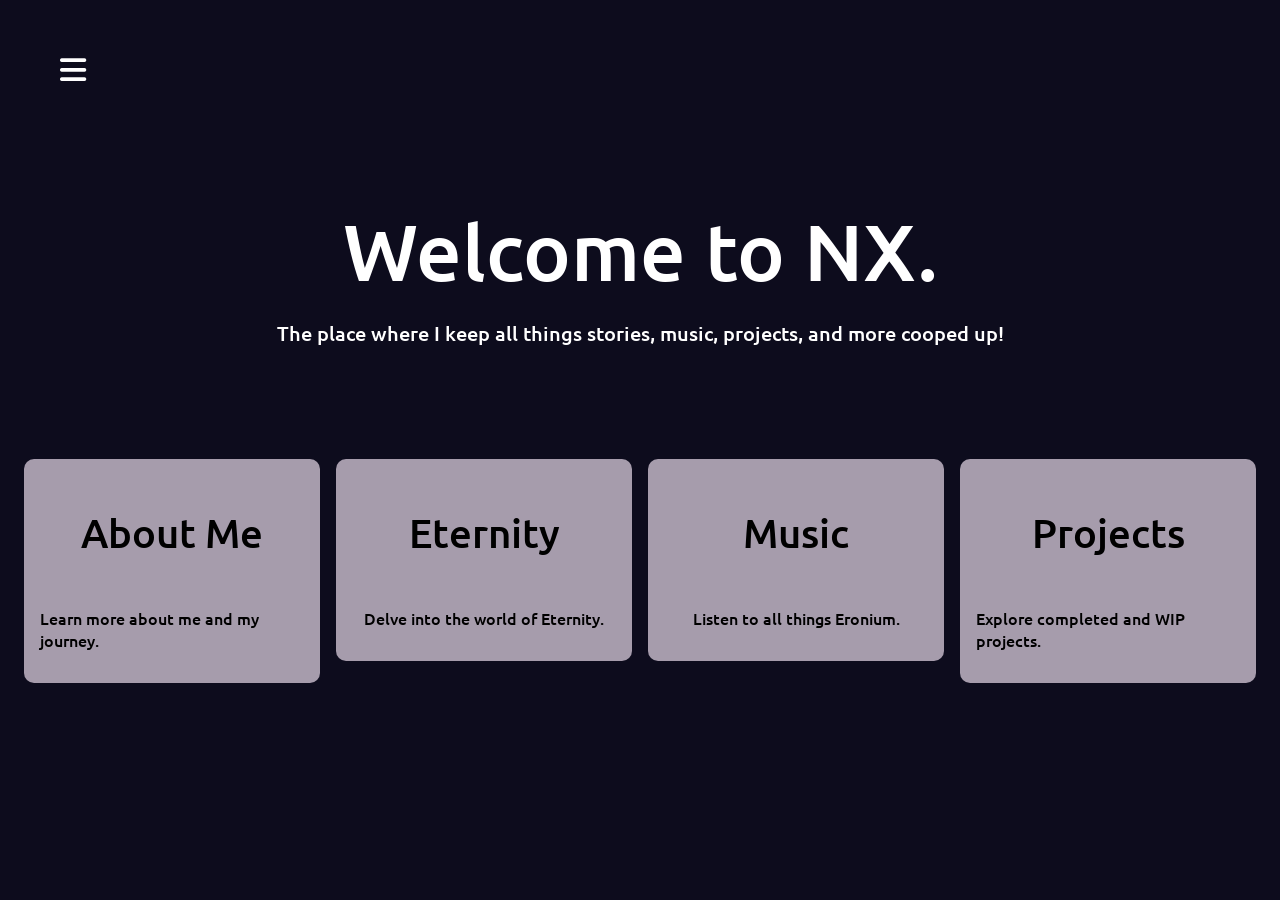
<file: index.html>
<!DOCTYPE html>
<html lang="en">
<head>
    <meta charset="UTF-8">
    <meta name="viewport" content="width=device-width, initial-scale=1.0">
    <link rel="stylesheet" href="index_style.css">
    <title>NX</title>
    <link rel="stylesheet" href="https://cdnjs.cloudflare.com/ajax/libs/font-awesome/6.5.0/css/all.min.css">
    <link rel="apple-touch-icon" sizes="180x180" href="assets/apple-touch-icon.png">
    <link rel="icon" type="image/png" sizes="32x32" href="assets/favicon-32x32.png">
    <link rel="icon" type="image/png" sizes="16x16" href="assets/favicon-16x16.png">
    <link rel="manifest" href="assets/site.webmanifest">
</head>
<body>
    <button class="menu-button" id="menuButton" aria-label="menu" aria-expanded="false"> <i class="fas fa-bars" aria-hidden="true"></i> </button>
        <nav id="menu" class="hidden menu">
            <div class="nav-links">
                <a href="index.html">Home</a>
                <a href="pages/about.html">About Me</a>
                <a href="pages/eternity.html">Eternity</a>
                <a href="pages/music.html">Music</a>
                <a href="pages/cs_projects.html">Projects</a>
            </div>
            <div class="nav-socials">
                <a href="https://www.instagram.com/ero.nium/" target="_blank" rel="noopener noreferrer" aria-label="instagram"><i class = "fab fa-instagram" aria-hidden="true"></i></a>
                <a href="https://github.com/Eronium0" target="_blank" rel="noopener noreferrer" aria-label="github"><i class = "fab fa-github" aria-hidden="true"></i></a>
                <a href="https://open.spotify.com/artist/5apVfVgsmf4TuO3htzg63E?si=SBFJqs63T7mDn9Ksaw8Bpw" target="_blank" rel="noopener noreferrer" aria-label="spotify"><i class = "fab fa-spotify" aria-hidden="true"></i></a>
            </div>
        </nav>
    <main class="main">    
    <h1>Welcome to NX.</h1>
    <p>The place where I keep all things stories, music, projects, and more cooped up!</p>
    </main>
    <div class="grid">        
        <a href="pages/about.html">
            <div class="grid-item">
                <h2>About Me</h2>
                <p>Learn more about me and my journey.</p>
            </div>
        </a>    
        <a href="pages/eternity.html">
            <div class="grid-item">
                <h2>Eternity</h2>
                <p>Delve into the world of Eternity.</p>
            </div>
        </a>
        <a href="pages/music.html">
            <div class="grid-item">
                <h2>Music</h2>
                <p>Listen to all things Eronium.</p>
            </div>
        </a>
        <a href="pages/cs_projects.html">
            <div class="grid-item">
                <h2>Projects</h2>
                <p>Explore completed and WIP projects.</p>
            </div>
        </a>

    </div>
</body>
<script src="scripts/menu.js"></script>
</html>
</file>
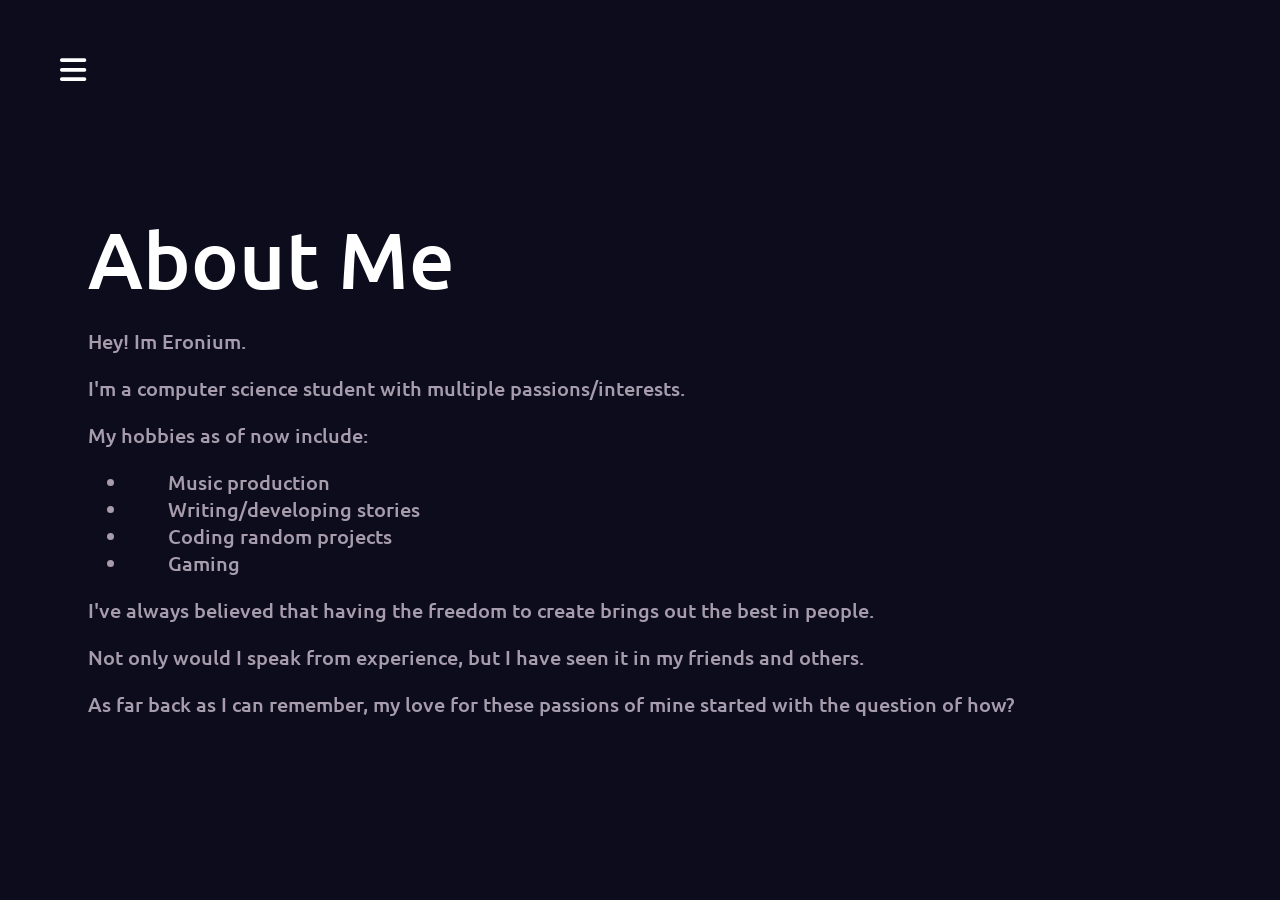
<file: pages/about.html>
<!DOCTYPE html>
<html lang="en">
<head>
    <meta charset="UTF-8">
    <meta name="viewport" content="width=device-width, initial-scale=1.0">
    <link rel="stylesheet" href="../styles/about_style.css">
    <title>About Me</title>
    <link rel="stylesheet" href="https://cdnjs.cloudflare.com/ajax/libs/font-awesome/6.5.0/css/all.min.css">
    <link rel="apple-touch-icon" sizes="180x180" href="../assets/apple-touch-icon.png">
    <link rel="icon" type="image/png" sizes="32x32" href="../assets/favicon-32x32.png">
    <link rel="icon" type="image/png" sizes="16x16" href="../assets/favicon-16x16.png">
    <link rel="manifest" href="../assets/site.webmanifest">
</head>
<body> 
    <button class="menu-button" id="menuButton" aria-label="menu" aria-expanded="false"> <i class="fas fa-bars" aria-hidden="true"></i> </button>
        <nav id="menu" class="hidden menu">
            <div class="nav-links">
                <a href="../index.html">Home</a>
                <a href="about.html">About Me</a>
                <a href="btv.html">Beyond The Veil</a>
                <a href="music.html">Music</a>
                <a href="cs_projects.html">Projects</a>
            </div>
            <div class="nav-socials">
                <a href="https://www.instagram.com/ero.nium/" target="_blank" rel="noopener noreferrer" aria-label="instagram"><i class = "fab fa-instagram" aria-hidden="true"></i></a>
                <a href="https://github.com/Eronium0" target="_blank" rel="noopener noreferrer" aria-label="github"><i class = "fab fa-github" aria-hidden="true"></i></a>
                <a href="https://open.spotify.com/artist/5apVfVgsmf4TuO3htzg63E?si=SBFJqs63T7mDn9Ksaw8Bpw" target="_blank" rel="noopener noreferrer" aria-label="spotify"><i class = "fab fa-spotify" aria-hidden="true"></i></a>
            </div>
        </nav>

    <div class = "about-content">    
    <main class="main">    
    <h1>About Me</h1>
    <p>Hey! Im Eronium. </p>
    <p>I'm a computer science student with multiple passions/interests.</p>
    <p>My hobbies as of now include:</p>
    <ul>
        <li>Music production</li>
        <li>Writing/developing stories</li>
        <li>Coding random projects</li>
        <li>Gaming</li>
    </ul>
    <p>I've always believed that having the freedom to create brings out the best in people.</p>
    <p>Not only would I speak from experience, but I have seen it in my friends and others.</p>
    <p>As far back as I can remember, my love for these passions of mine started with the question of how?</p>
    </main>
    <!-- <img class="profile-image" src="../assets/erickg.JPEG" alt="Erick Garcia Dealba"> -->
    </div>

</body>
<script src="../scripts/menu.js"></script>
</html>
</file>
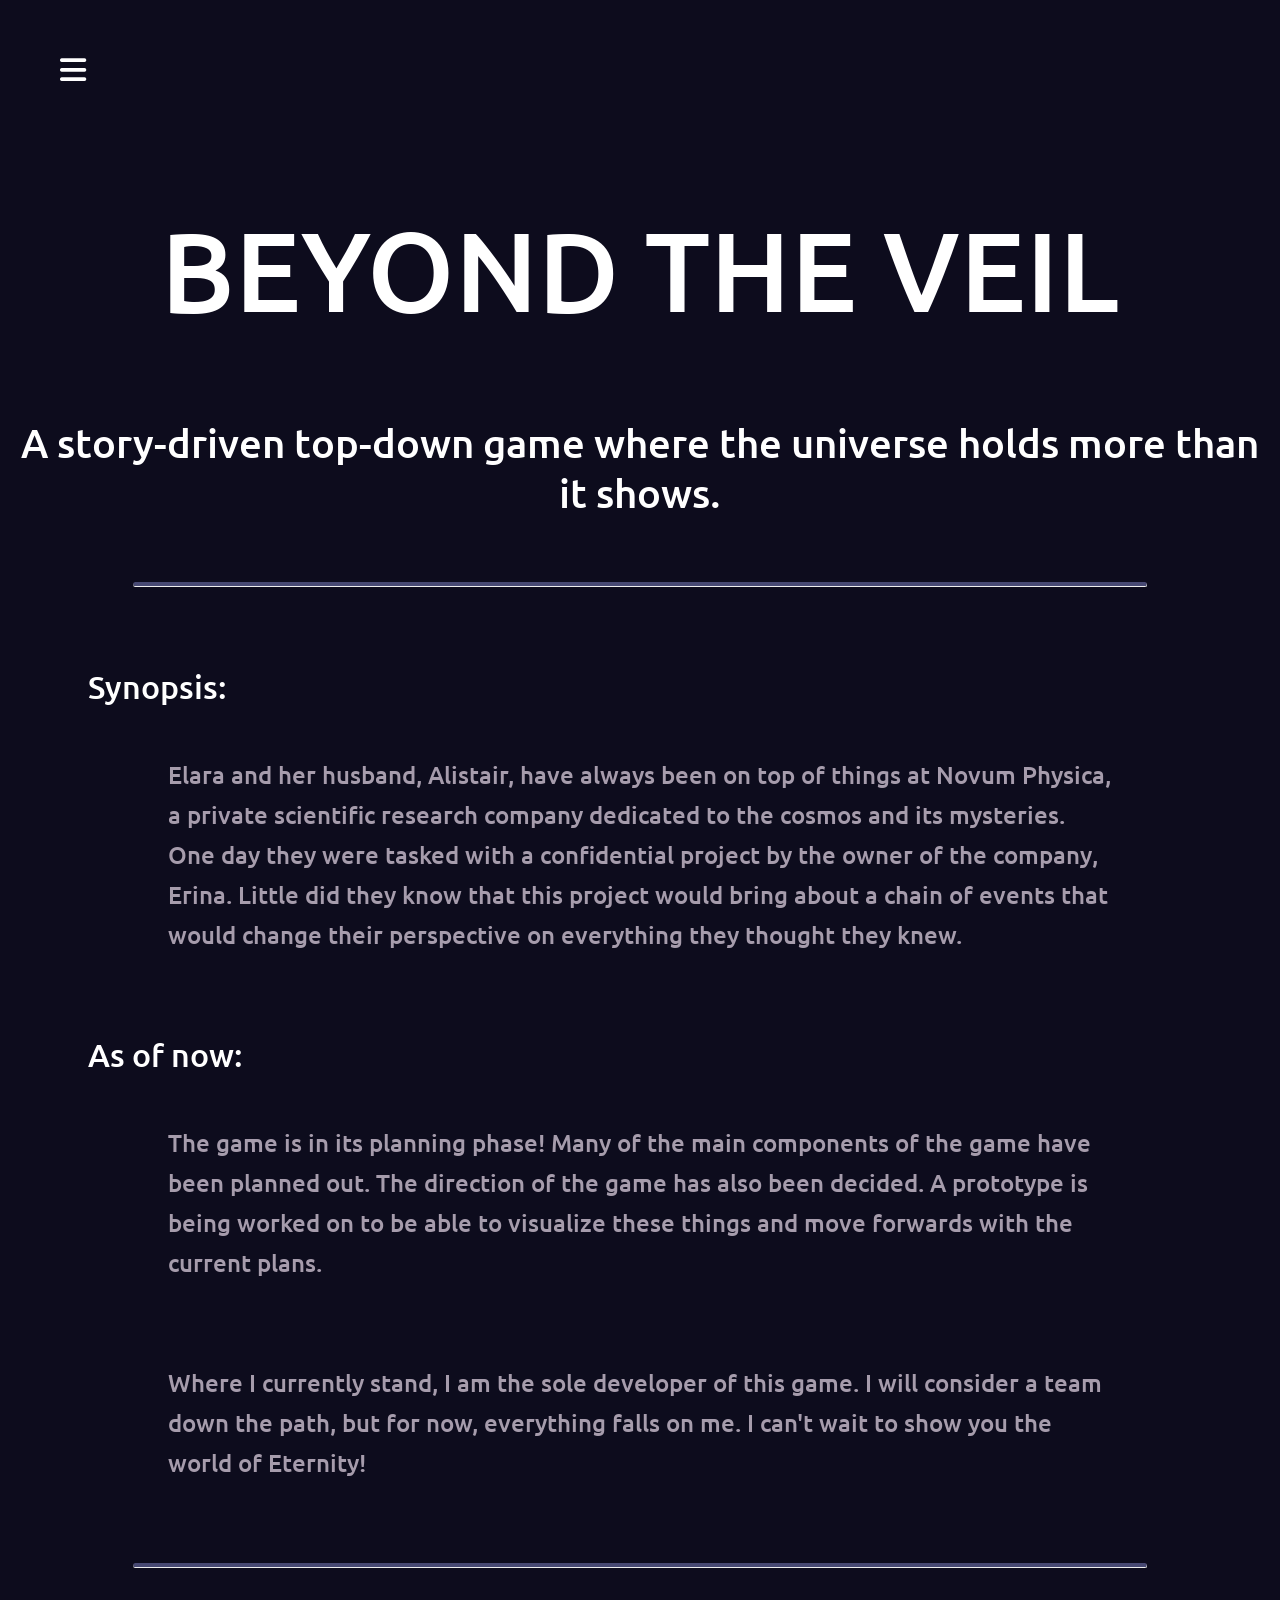
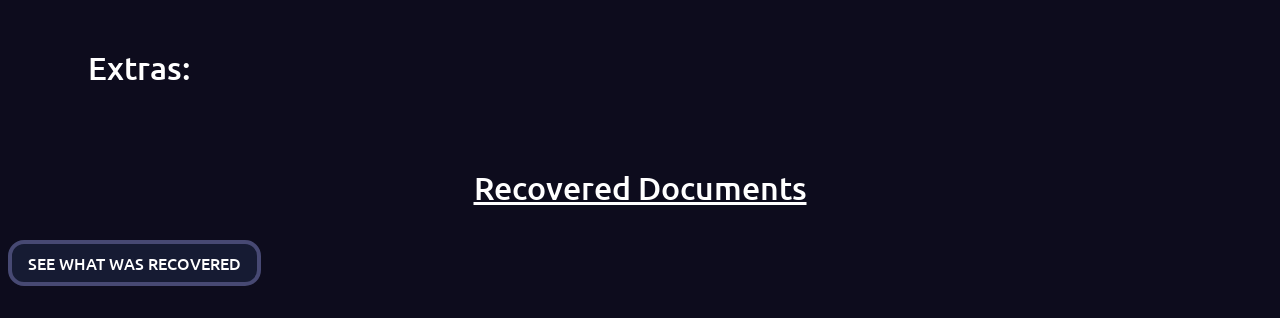
<file: pages/btv.html>
<!DOCTYPE html>
<html lang="en">
<head>
    <meta charset="UTF-8">
    <meta name="viewport" content="width=device-width, initial-scale=1.0">
    <link rel="stylesheet" href="../styles/eternity_style.css">
    <title>BEYOND THE VEIL</title>
    <link rel="stylesheet" href="https://cdnjs.cloudflare.com/ajax/libs/font-awesome/6.5.0/css/all.min.css">
    <link rel="apple-touch-icon" sizes="180x180" href="../assets/apple-touch-icon.png">
    <link rel="icon" type="image/png" sizes="32x32" href="../assets/favicon-32x32.png">
    <link rel="icon" type="image/png" sizes="16x16" href="../assets/favicon-16x16.png">
    <link rel="manifest" href="../assets/site.webmanifest"> 
</head>
<body> 
    <button class="menu-button" id="menuButton" aria-label="menu" aria-expanded="false"> <i class="fas fa-bars" aria-hidden="true"></i> </button>
        <nav id="menu" class="hidden menu">
            <div class="nav-links">
                <a href="../index.html">Home</a>
                <a href="about.html">About Me</a>
                <a href="btv.html">Beyond The Veil</a>
                <a href="music.html">Music</a>
                <a href="cs_projects.html">Projects</a>
            </div>
            <div class="nav-socials">
                <a href="https://www.instagram.com/ero.nium/" target="_blank" rel="noopener noreferrer" aria-label="instagram"><i class = "fab fa-instagram" aria-hidden="true"></i></a>
                <a href="https://github.com/Eronium0" target="_blank" rel="noopener noreferrer" aria-label="github"><i class = "fab fa-github" aria-hidden="true"></i></a>
                <a href="https://open.spotify.com/artist/5apVfVgsmf4TuO3htzg63E?si=SBFJqs63T7mDn9Ksaw8Bpw" target="_blank" rel="noopener noreferrer" aria-label="spotify"><i class = "fab fa-spotify" aria-hidden="true"></i></a>
            </div>
        </nav>

    <main class="btv-main">    
        <h1>BEYOND THE VEIL</h1>
        <h2>A story-driven top-down game where the universe holds more than it shows.</h2> 
        <hr class="divider">
        <h3>Synopsis:</h3>
        <p>Elara and her husband, Alistair, have always been on top of things at Novum Physica, a private scientific research company dedicated to the cosmos and its mysteries. One day they were tasked with a confidential project by the owner of the company, Erina. Little did they know that this project would bring about a chain of events that would change their perspective on everything they thought they knew.</p>
        <h3>As of now:</h3>
        <p>The game is in its planning phase! Many of the main components of the game have been planned out. The direction of the game has also been decided. A prototype is being worked on to be able to visualize these things and move forwards with the current plans. </p>
        <p>Where I currently stand, I am the sole developer of this game. I will consider a team down the path, but for now, everything falls on me. I can't wait to show you the world of Eternity!</p>
        <hr class="divider">
        <h3>Extras:</h3>
        <h4>Recovered Documents</h4>
        <section class="journal-link">
            <a class="journal-link" href="eternity_journal.html">SEE WHAT WAS RECOVERED</a>
        </section>
    </main>

</body>
<script src="../scripts/menu.js"></script>
<script src="../scripts/eternity-documents.js"></script>

</html>
</file>
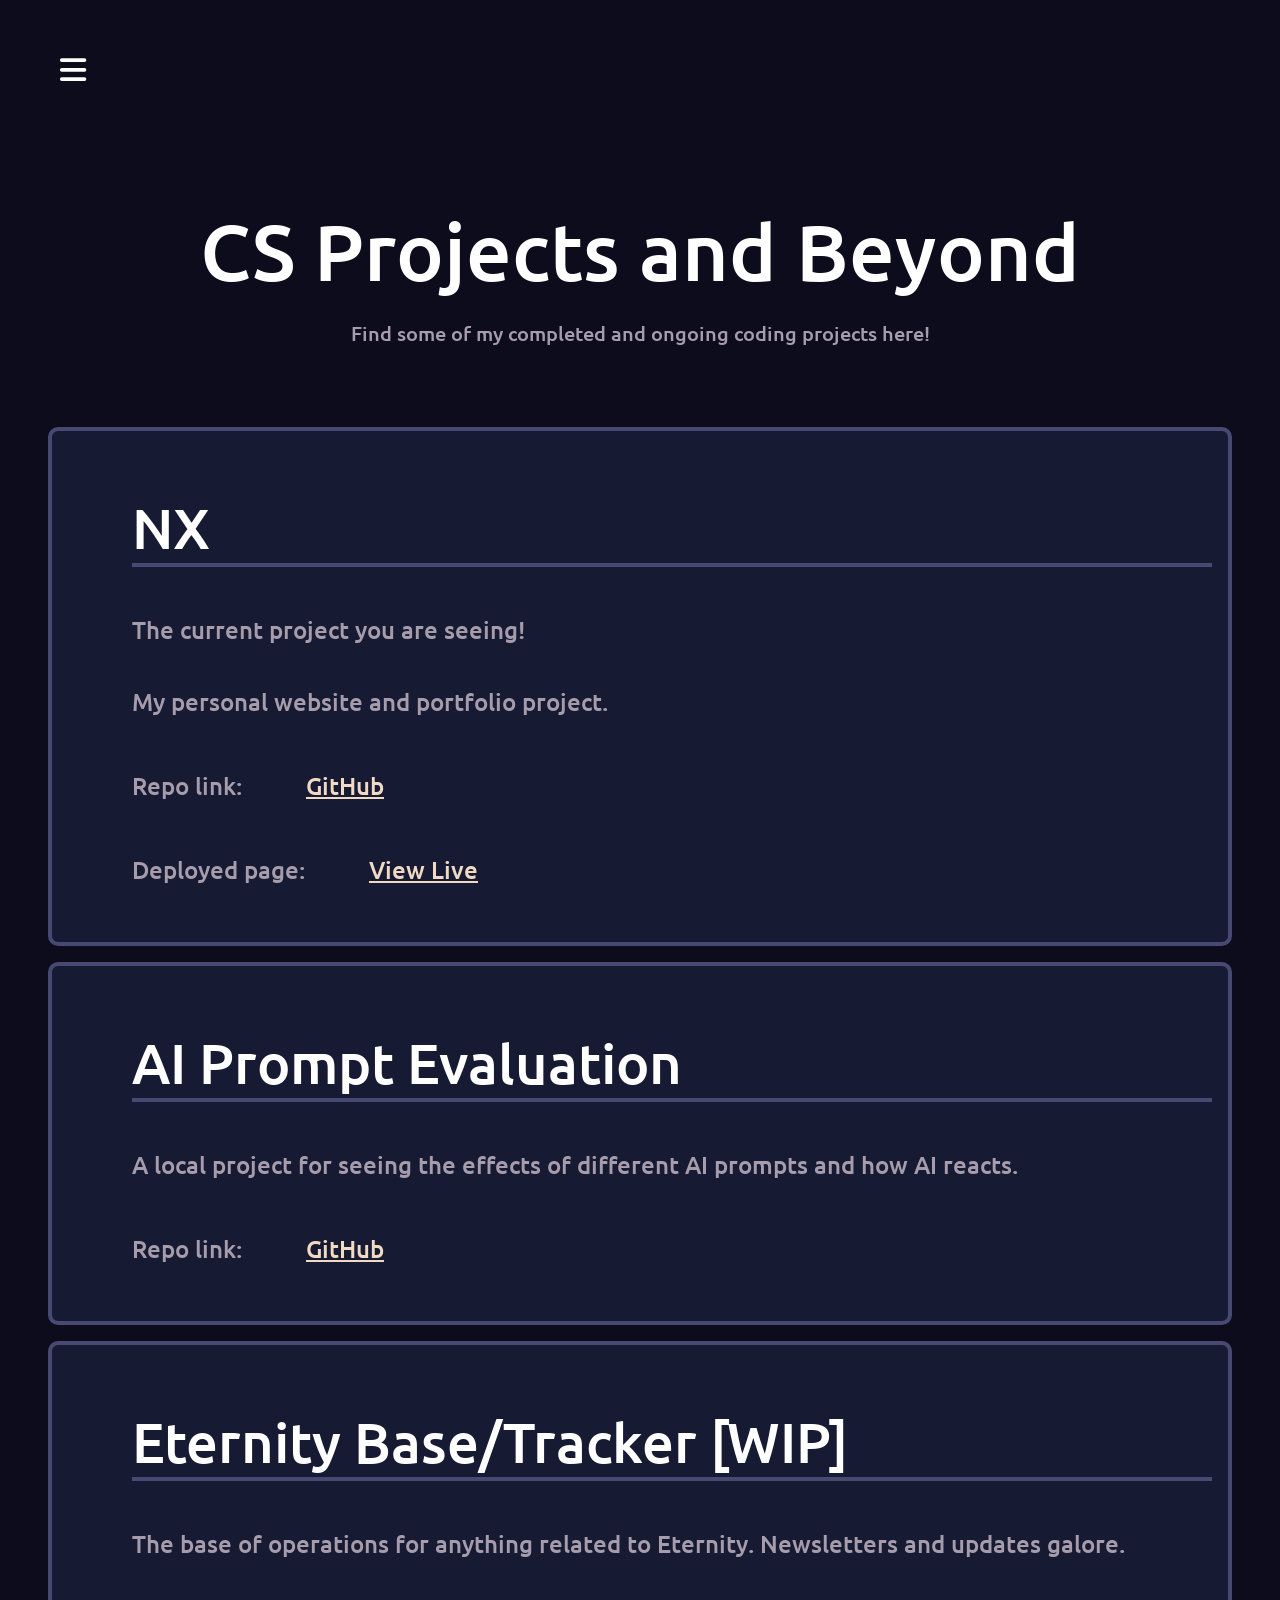
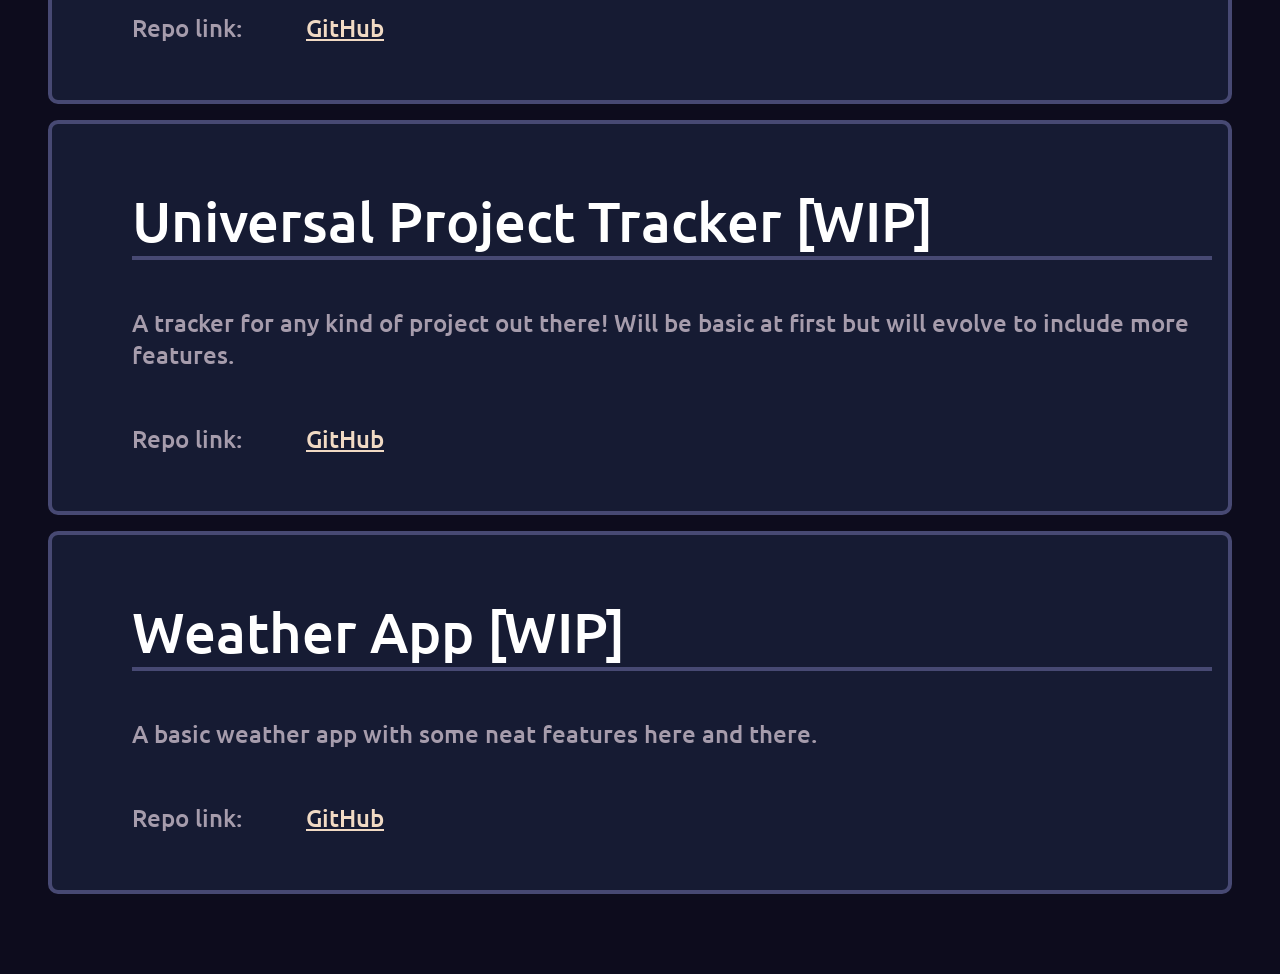
<file: pages/cs_projects.html>
<!DOCTYPE html>
<html lang="en">
<head>
    <meta charset="UTF-8">
    <meta name="viewport" content="width=device-width, initial-scale=1.0">
    <link rel="stylesheet" href="../styles/cs_style.css">
    <title>CS Projects</title>
    <link rel="stylesheet" href="https://cdnjs.cloudflare.com/ajax/libs/font-awesome/6.5.0/css/all.min.css">
    <link rel="apple-touch-icon" sizes="180x180" href="../assets/apple-touch-icon.png">
    <link rel="icon" type="image/png" sizes="32x32" href="../assets/favicon-32x32.png">
    <link rel="icon" type="image/png" sizes="16x16" href="../assets/favicon-16x16.png">
    <link rel="manifest" href="../assets/site.webmanifest">
</head>
<body>
    <button class="menu-button" id="menuButton" aria-label="menu" aria-expanded="false"> <i class="fas fa-bars" aria-hidden="true"></i> </button>
        <nav id="menu" class="hidden menu">
            <div class="nav-links">
                <a href="../index.html">Home</a>
                <a href="about.html">About Me</a>
                <a href="btv.html">Beyond The Veil</a>
                <a href="music.html">Music</a>
                <a href="cs_projects.html">Projects</a>
            </div>
            <div class="nav-socials">
                <a href="https://www.instagram.com/ero.nium/" target="_blank" rel="noopener noreferrer" aria-label="instagram"><i class = "fab fa-instagram" aria-hidden="true"></i></a>
                <a href="https://github.com/Eronium0" target="_blank" rel="noopener noreferrer" aria-label="github"><i class = "fab fa-github" aria-hidden="true"></i></a>
                <a href="https://open.spotify.com/artist/5apVfVgsmf4TuO3htzg63E?si=SBFJqs63T7mDn9Ksaw8Bpw" target="_blank" rel="noopener noreferrer" aria-label="spotify"><i class = "fab fa-spotify" aria-hidden="true"></i></a>
            </div>
        </nav>
    <main class="main">    
    <h1>CS Projects and Beyond</h1>
    <p>Find some of my completed and ongoing coding projects here!</p>
    </main>
        <div class="grid">
            <div class="grid-item">
                <h2>NX</h2>
                <p>The current project you are seeing!</p>
                <p>My personal website and portfolio project.</p>
                <p>Repo link: <a href="https://github.com/Eronium0/NX" target="_blank" rel="noopener noreferrer">GitHub</a></p>
                <p>Deployed page: <a href="https://eronium0.github.io/NX/" target="_blank" rel="noopener noreferrer">View Live</a></p>
            </div>
            <div class="grid-item">
                <h2>AI Prompt Evaluation</h2>
                <p>A local project for seeing the effects of different AI prompts and how AI reacts.</p>
                <p>Repo link: <a href="https://github.com/Eronium0/AI-Prompt-Eval" target="_blank" rel="noopener noreferrer">GitHub</a></p>
            </div>
            <div class="grid-item">
                <h2>Eternity Base/Tracker [WIP]</h2>
                <p>The base of operations for anything related to Eternity. Newsletters and updates galore.</p>
                <p>Repo link: <a href="https://github.com/Eronium0/Eternity-Tracker-Base" target="_blank" rel="noopener noreferrer">GitHub</a></p>
            </div>
            <div class="grid-item">
                <h2>Universal Project Tracker [WIP]</h2>
                <p>A tracker for any kind of project out there! Will be basic at first but will evolve to include more features.</p>
                <p>Repo link: <a href="https://github.com/Eronium0/Project-Tracker-App" target="_blank" rel="noopener noreferrer">GitHub</a></p>
            </div>
            <div class="grid-item">
                <h2>Weather App [WIP]</h2>
                <p>A basic weather app with some neat features here and there.</p>
                <p>Repo link: <a href="https://github.com/Eronium0/Weather-App" target="_blank" rel="noopener noreferrer">GitHub</a></p>
            </div>

    </div>

</body>
<script src="../scripts/menu.js"></script>
</html>
</file>
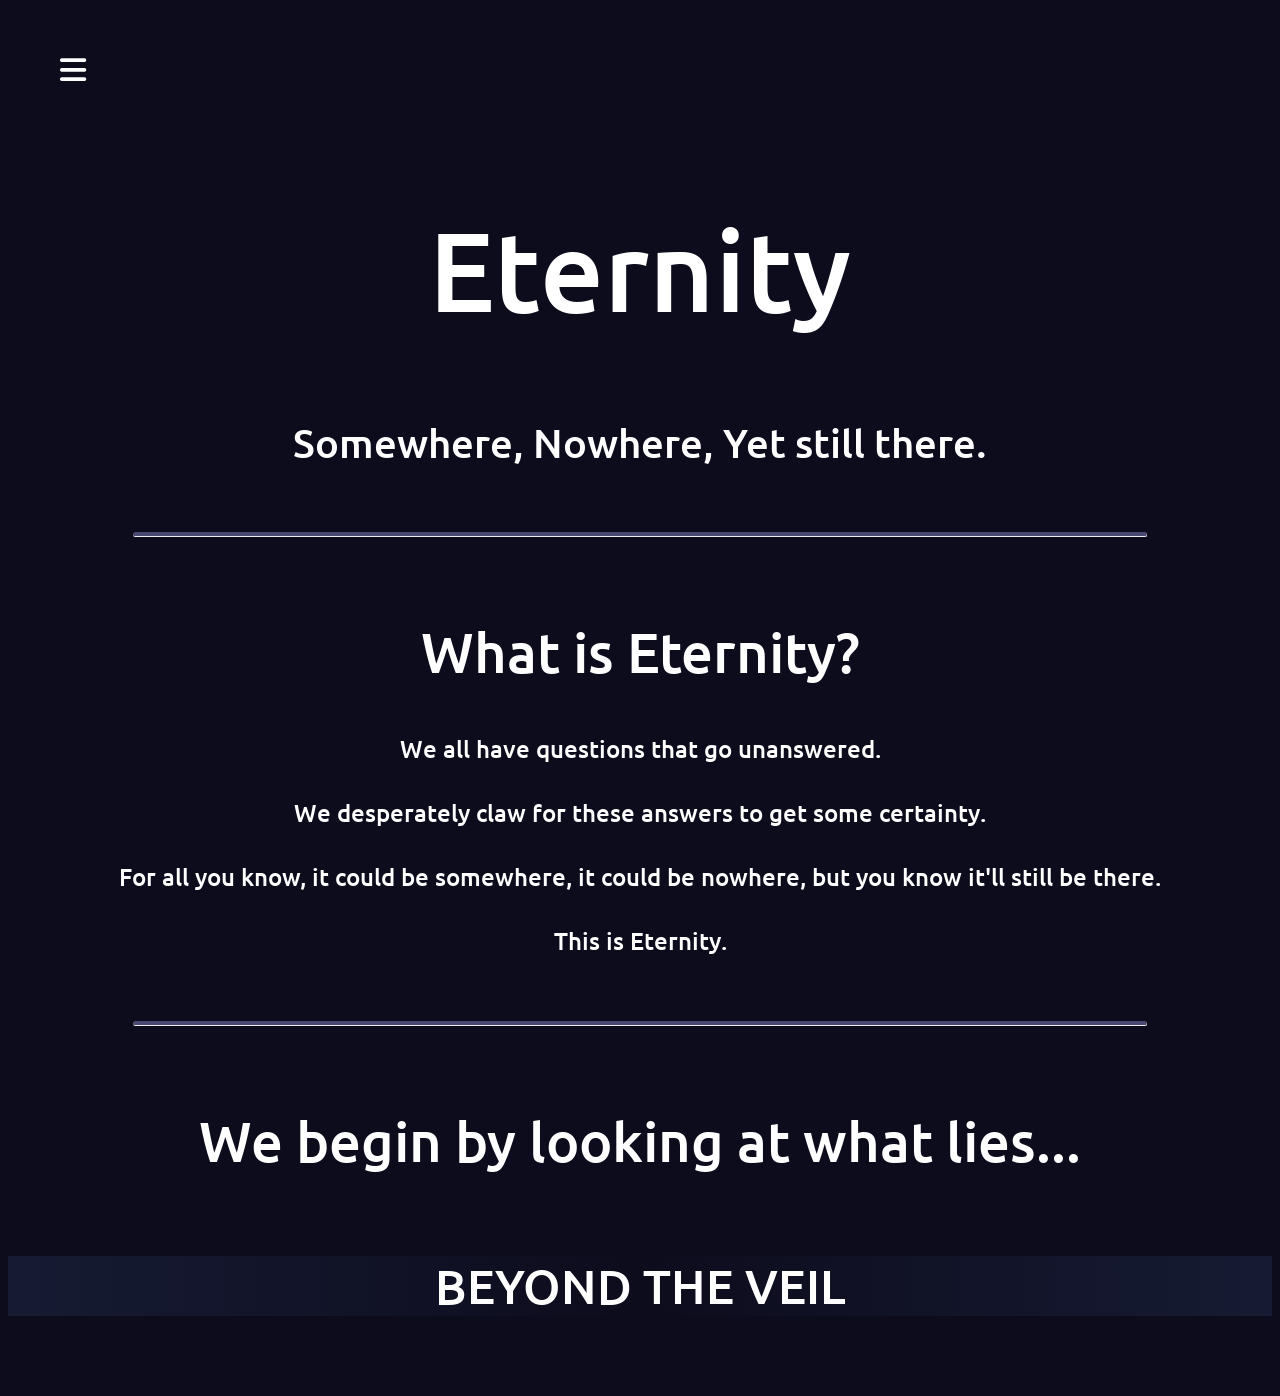
<file: pages/eternity.html>
<!DOCTYPE html>
<html lang="en">
<head>
    <meta charset="UTF-8">
    <meta name="viewport" content="width=device-width, initial-scale=1.0">
    <link rel="stylesheet" href="../styles/eternity_style.css">
    <title>Eternity</title>
    <link rel="stylesheet" href="https://cdnjs.cloudflare.com/ajax/libs/font-awesome/6.5.0/css/all.min.css">
    <link rel="apple-touch-icon" sizes="180x180" href="../assets/apple-touch-icon.png">
    <link rel="icon" type="image/png" sizes="32x32" href="../assets/favicon-32x32.png">
    <link rel="icon" type="image/png" sizes="16x16" href="../assets/favicon-16x16.png">
    <link rel="manifest" href="../assets/site.webmanifest"> 
</head>
<body> 
    <button class="menu-button" id="menuButton" aria-label="menu" aria-expanded="false"> <i class="fas fa-bars" aria-hidden="true"></i> </button>
        <nav id="menu" class="hidden menu">
            <div class="nav-links">
                <a href="../index.html">Home</a>
                <a href="about.html">About Me</a>
                <a href="btv.html">Beyond The Veil</a>
                <a href="music.html">Music</a>
                <a href="cs_projects.html">Projects</a>
            </div>
            <div class="nav-socials">
                <a href="https://www.instagram.com/ero.nium/" target="_blank" rel="noopener noreferrer" aria-label="instagram"><i class = "fab fa-instagram" aria-hidden="true"></i></a>
                <a href="https://github.com/Eronium0" target="_blank" rel="noopener noreferrer" aria-label="github"><i class = "fab fa-github" aria-hidden="true"></i></a>
                <a href="https://open.spotify.com/artist/5apVfVgsmf4TuO3htzg63E?si=SBFJqs63T7mDn9Ksaw8Bpw" target="_blank" rel="noopener noreferrer" aria-label="spotify"><i class = "fab fa-spotify" aria-hidden="true"></i></a>
            </div>
        </nav>

    <main class="main">    
        <h1>Eternity</h1>
        <h2>Somewhere, Nowhere, Yet still there.</h2>
    </main>
<hr class="divider">
    <section class="lore">
        <h1>What is Eternity?</h1>
        <h2>We all have questions that go unanswered.</h2>
        <h2>We desperately claw for these answers to get some certainty.</h2>
        <h2> For all you know, it could be somewhere, it could be nowhere, but you know it'll still be there.</h2>
        <h2>This is Eternity.</h2>
    </section>
<hr class="divider">

    <section class="btv">
        <h1>We begin by looking at what lies...</h1>
        <a href="btv.html">BEYOND THE VEIL</a>

    </section>
</body>
<script src="../scripts/menu.js"></script>
<script src="../scripts/eternity-documents.js"></script>

</html>
</file>
<file: index_style.css>
@import url('https://fonts.googleapis.com/css2?family=Raleway:ital,wght@0,100..900;1,100..900&family=Ubuntu:ital,wght@0,300;0,400;0,500;0,700;1,300;1,400;1,500;1,700&display=swap');

/* VINTAGE COLOR PALETTE*/
:root {
--almond: #f1dac4;
--lilac: #a69cac;
--lilacdarker: #8a7a93;
--dusty-grape: #474973;
--space-indigo: #161b33;
--ink-black: #0d0c1d;
--white: #ffffff;
}


* {
  font-family: 'Ubuntu';
  font-optical-sizing: auto;
  font-weight: 500;
  font-style: normal;
}

.main h1{
    margin: 0px;
    margin-top: 12.5rem;
    display: flex;
    font-size: clamp(3rem, 7vw, 5rem);
    justify-content: center;
    color: var(--white);
}

.main h2{
    margin: 0px;
    height: auto;
    display : flex;
    justify-content: center;
    font-size: clamp(2.5rem, 8vw, 6.25rem);
    color: var(--white);
}

.main p{
    height: auto;
    display : flex;
    justify-content: center;
    font-size: 1.25rem;
    color: var(--white);
    text-align: center;
}


.menu-button {
    position: absolute;
    top: 40px;
    left: 40px;
    padding: 0.625rem 1.25rem;
    background-color: #33333300;
    color: var(--white);
    border: none;
    cursor: pointer;
    font-size: 1.875rem;
    z-index: 50; /* stays above the menu so it's always clickable to close */
}

.menu {
    position: absolute;
    top: 35px;
    left: 100px;
    background-color: var(--dusty-grape);
    padding: 1rem;
    border-radius: 5px;
    border: 4px solid var(--lilac);
    right: 20px;
    height: auto;
    display: flex;
    justify-content: flex-start;
    gap: 3rem;
    transform-origin: top left;
    z-index: 40;
}

.menu a {
    display: inline-block;
    padding: 0.5rem 1rem;
    color: var(--white);
    text-decoration: none;
    border-radius: 5px;
}

.nav-links {
    display: flex;
    gap: 5rem;
    flex-wrap: wrap;
}

.nav-socials {
    display: flex;
    gap: 1rem;
    margin-left: auto;
    flex-wrap: wrap;
}

.menu a:hover {
    background-color: var(--space-indigo);
    color: var(--white);
}

.hidden {
    display: none;
}


body {
    background-color: var(--ink-black);
}

.grid{
    display: grid;
    grid-template-columns: repeat(auto-fit, minmax(150px, 1fr));
    gap: 1rem;
    margin-top: 7rem;
    padding: 0 1rem;
}

.grid a {
    text-decoration: none;
    color: #000;
    font-size: 1rem;
}

.grid-item {
    background-color: var(--lilac);
    padding: 1rem;
    border-radius: 10px;
    display: grid;
    grid-template-rows: auto 1fr;
    align-items: center;
    transition: transform 0.3s ease;
}

.grid-item h2 {
    display: flex;
    justify-content: center;
    color: #000;
    font-size: 2.5rem;
}

.grid-item p {
    display: flex;
    justify-content: center;
    color: #000;
    font-size: 1rem;

}

.grid-item:hover {
    background-color: var(--lilacdarker);  
    transform: scale(1.05);
}

:focus-visible {
    outline: 2px solid var(--ink-black);
    outline-offset: 2px;
    box-shadow: 0 0 0 5px var(--white);   
}


/* --- Home entrance: hero + cards slide up in a stagger on load --- */
@keyframes riseIn {
    from {
        opacity: 0;
        transform: translateY(30px);
    }
    to {
        opacity: 1;
        transform: translateY(0);
    }
}

.main h1 {
    animation: riseIn 0.6s ease both;
    animation-delay: 0.1s;
}

.main p {
    animation: riseIn 0.6s ease both;
    animation-delay: 0.25s;
}

.grid a {
    animation: riseIn 0.6s ease both;
}

.grid a:nth-child(1) { animation-delay: 0.4s; }
.grid a:nth-child(2) { animation-delay: 0.5s; }
.grid a:nth-child(3) { animation-delay: 0.6s; }
.grid a:nth-child(4) { animation-delay: 0.7s; }

@keyframes slideIn {
    from {
        clip-path: inset(0 100% 0 0);
        opacity: 0;
    }
    to {
        clip-path: inset(0 0 0 0);
        opacity: 1;
    }
}

@keyframes slideOut {
    from {
        clip-path: inset(0 0 0 0);
        opacity: 1;
    }
    to {
        clip-path: inset(0 100% 0 0);
        opacity: 0;
    }
}

@media (prefers-reduced-motion: reduce) {
    *,
    *::before,
    *::after {
        animation-duration: 0.01ms !important;
        animation-iteration-count: 1 !important;
        transition-duration: 0.01ms !important;
        animation-delay: 0.01ms !important;
        scroll-behavior: auto !important;
    }
}

@media (max-width: 600px) {
    .main h1,
    .main h2,
    .main p {
        justify-content: center;
        text-align: center;
        margin-left: 0;
        padding-left: 0;
    }

    .grid {
        grid-template-columns: 1fr;
    }

  .menu-button {
    position: absolute;          
  }
  body:has(#menu:not(.hidden)) .menu-button { 
    position: fixed; 
  }

  .menu {
    position: fixed;          
    top: 0;
    bottom: 0;
    left: 0;
    right: auto;
    width: 76%;
    max-width: 300px;
    flex-direction: column;
    align-items: flex-start;
    gap: 2rem;
    border: none;
    border-right: 4px solid var(--lilac);
    border-radius: 0 12px 12px 0;
    padding: 7rem 1.5rem 2rem 2.5rem;  
  }

    .nav-links {
        flex-direction: column;
        gap: 1rem;
        width: auto;
    }

    .nav-socials {
        flex-direction: column;
        gap: 0.5rem;
        width: auto;
        margin-top: auto;       
        margin-left: 0;
    }
}
</file>
<file: styles/about_style.css>
@import url('https://fonts.googleapis.com/css2?family=Raleway:ital,wght@0,100..900;1,100..900&family=Ubuntu:ital,wght@0,300;0,400;0,500;0,700;1,300;1,400;1,500;1,700&display=swap');


/* VINTAGE COLOR PALETTE*/
:root {
--almond: #f1dac4;
--lilac: #a69cac;
--lilacdarker: #8a7a93;
--dusty-grape: #474973;
--space-indigo: #161b33;
--ink-black: #0d0c1d;
--white: #ffffff;

--bg: var(--ink-black);
--text: var(--lilac);
--texthigh: var(--almond);
--accent: var(--dusty-grape);
--screen-edge: var(--dusty-grape);
--screen: var(--space-indigo);
--altxt: var(--white);
}

:root[data-theme="light"]{
--bg: var(--almond);
--text: var(--lilacdarker);
--texthigh: var(--space-indigo);
--accent: var(--dusty-grape);
--screen-edge: var(--lilac);
--screen: var(--white);
--altxt: var(--ink-black);
}


* {
  font-family: 'Ubuntu';
  font-optical-sizing: auto;
  font-weight: 500;
  font-style: normal;
}

.about-content {
    display: flex;
    align-items: flex-start;   
    gap: 2rem;
    padding-right: 5rem;       
}

.about-content .main {
    flex: 1 1 auto;   
    min-width: 0;     
}

.profile-image {
    flex-shrink: 0;                   
    width: clamp(150px, 20vw, 300px); 
    height: auto;
    border-radius: 15%;
    border: 4px solid var(--accent);
    margin-top: 12.5rem;              
}

.main h1{
    margin: 0px;
    margin-top: 12.5rem;
    display: flex;
    font-size: clamp(3rem, 7vw, 5rem);
    justify-content: left;
    padding-left: 5rem;
    color: var(--altxt);
}

.main h2{
    margin: 0px;
    height: auto;
    display : flex;
    justify-content: center;
    font-size: clamp(2.5rem, 8vw, 6.25rem);
    color: var(--altxt);
}

.main p{
    height: auto;
    display : flex;
    justify-content: left;
    font-size: 1.25rem;
    padding-left: 5rem;
    color: var(--text);
}

.main li{
    height: auto;
    justify-content: left;
    font-size: 1.25rem;
    padding-left: 2.5rem;
    margin-left: 5rem;
    color: var(--text);
}

.menu-button {
    position: absolute;
    top: 40px;
    left: 40px;
    padding: 0.625rem 1.25rem;
    background: #33333300;
    color: var(--altxt);
    border: none;
    cursor: pointer;
    font-size: 1.875rem;
    z-index: 50;
}

.menu {
    position: absolute;
    top: 35px;
    left: 100px;
    background: var(--screen);
    padding: 1rem;
    border-radius: 5px;
    border: 4px solid var(--accent);
    right: 20px;
    height: auto;
    display: flex;
    justify-content: flex-start;
    gap: 3rem;
    transform-origin: top left;
    z-index: 40;
}

.menu a {
    display: inline-block;
    padding: 0.5rem 1rem;
    color: var(--text);
    text-decoration: none;
    border-radius: 5px;
}

.nav-links {
    display: flex;
    gap: 5rem;
    flex-wrap: wrap;
}

.nav-socials {
    display: flex;
    gap: 1rem;
    margin-left: auto;
    flex-wrap: wrap;
}

.menu a:hover {
    background-color: var(--accent);
    color: var(--texthigh);
}

.hidden {
    display: none;
}


body {
    background: var(--bg);
    color: var(--text);
}

:focus-visible {
    outline: 2px solid var(--texthigh);
    outline-offset: 2px;
    box-shadow: 0 0 0 5px var(--bg);
}


@keyframes slideIn {
    from {
        clip-path: inset(0 100% 0 0);
        opacity: 0;
    }
    to {
        clip-path: inset(0 0 0 0);
        opacity: 1;
    }
}

@keyframes slideOut {
    from {
        clip-path: inset(0 0 0 0);
        opacity: 1;
    }
    to {
        clip-path: inset(0 100% 0 0);
        opacity: 0;
    }
}

@media (prefers-reduced-motion: reduce) {
    *,
    *::before,
    *::after {
        animation-duration: 0.01ms !important;
        animation-iteration-count: 1 !important;
        transition-duration: 0.01ms !important;
        scroll-behavior: auto !important;
    }
}

@media (max-width: 600px) {
    .main h1,
    .main h2,
    .main p,
    .main li {
        justify-content: center;
        text-align: center;
        margin-left: 0;
        padding-left: 0;
    }

  .menu {
    flex-direction: column;   
    width: auto;              
    left: 20px; right: 20px;  
    height: auto;             
    align-items: flex-start;
  }

  .menu-button {
    position: absolute;
  }
  body:has(#menu:not(.hidden)) .menu-button {
    position: fixed;
  }

  .menu {
    position: fixed;
    top: 0;
    bottom: 0;
    left: 0;
    right: auto;
    width: 76%;
    max-width: 300px;
    flex-direction: column;
    align-items: flex-start;
    gap: 2rem;
    border: none;
    border-right: 4px solid var(--accent);
    border-radius: 0 12px 12px 0;
    padding: 7rem 1.5rem 2rem 2.5rem;
  }

    .nav-links {
        flex-direction: column;
        gap: 1rem;
        width: auto;
    }

    .nav-socials {
        flex-direction: column;
        gap: 0.5rem;
        width: auto;
        margin-top: auto;
        margin-left: 0;
    }

    .about-content {
        flex-direction: column;
        align-items: center;
        padding-right: 0;
    }

    .profile-image {
        margin-top: 2rem;         
        width: min(60vw, 250px);
    }
}
</file>
<file: styles/eternity_style.css>
@import url('https://fonts.googleapis.com/css2?family=Raleway:ital,wght@0,100..900;1,100..900&family=Ubuntu:ital,wght@0,300;0,400;0,500;0,700;1,300;1,400;1,500;1,700&display=swap');

/* VINTAGE COLOR PALETTE*/
:root {
--almond: #f1dac4;
--lilac: #a69cac;
--lilacdarker: #8a7a93;
--dusty-grape: #474973;
--space-indigo: #161b33;
--ink-black: #0d0c1d;
--white: #ffffff;

--bg: var(--ink-black);
--text: var(--lilac);
--texthigh: var(--almond);
--accent: var(--dusty-grape);
--screen-edge: var(--dusty-grape);
--screen: var(--space-indigo);
--altxt: var(--white);
}

:root[data-theme="light"]{
--bg: var(--almond);
--text: var(--lilacdarker);
--texthigh: var(--space-indigo);
--accent: var(--dusty-grape);
--screen-edge: var(--lilac);
--screen: var(--white);
--altxt: var(--ink-black);
}

* {
  font-family: 'Ubuntu';
  font-optical-sizing: auto;
  font-weight: 500;
  font-style: normal;
}

.main h1{
    margin: 0px;
    margin-top: 12.5rem;
    display: flex;
    font-size: clamp(5rem, 9vw, 7rem);
    justify-content: center;
    color: var(--altxt);
}

.main h2{
    margin: 0px;
    margin-top: 5rem;
    height: auto;
    display : flex;
    justify-content: center;
    font-size: 2.5rem;
    color: var(--altxt);
    text-align: center;
}

.main h3{
    margin: 0px;
    margin-top: 5rem;
    height: auto;
    display : flex;
    justify-content: center;
    font-size: 2rem;
    color: var(--altxt);
    text-align: center;
}

.main p{
    height: auto;
    display : flex;
    justify-content: center;
    margin-top: 5rem;
    font-size: 1.5rem;
    color: var(--text);
    text-align: center;
}

.btv-main h1{
    margin: 0px;
    margin-top: 12.5rem;
    display: flex;
    font-size: clamp(5rem, 9vw, 7rem);
    justify-content: center;
    color: var(--altxt);
}

.btv-main h2{
    margin: 0px;
    margin-top: 5rem;
    height: auto;
    display : flex;
    justify-content: center;
    font-size: 2.5rem;
    color: var(--altxt);
    text-align: center;
}

.btv-main h3{
    margin: 0px;
    margin-top: 5rem;
    margin-left: 5rem;
    height: auto;
    display : flex;
    justify-content: left;
    font-size: 2rem;
    color: var(--altxt);
    text-align: center;
}

.btv-main h4{
    margin: 0px;
    margin-top: 5rem;
    height: auto;
    display : flex;
    justify-content: center;
    font-size: 2rem;
    color: var(--altxt);
    text-decoration: underline;
}

.btv-main p{
    height: auto;
    display : flex;
    margin-left: 10rem;
    justify-content: left;
    margin-top: 3rem;
    font-size: 1.5rem;
    color: var(--text);
    text-align: left;
    margin-right: 10rem;
    line-height: 2.5rem;
    margin-bottom: 5rem;
}

.menu-button {
    position: absolute;
    top: 40px;
    left: 40px;
    padding: 0.625rem 1.25rem;
    background-color: #33333300;
    color: var(--altxt);
    border: none;
    cursor: pointer;
    font-size: 1.875rem;
    z-index: 50;
}

.menu {
    position: absolute;
    top: 35px;
    left: 100px;
    background-color: var(--screen);
    padding: 1rem;
    border-radius: 5px;
    right: 20px;
    height: auto;
    display: flex;
    justify-content: flex-start;
    gap: 3rem;
    transform-origin: top left;
    border: 4px solid var(--accent);
    z-index: 40;
}

.menu a {
    display: inline-block;
    padding: 0.5rem 1rem;
    color: var(--text);
    text-decoration: none;
    border-radius: 5px;
}

.nav-links {
    display: flex;
    gap: 5rem;
    flex-wrap: wrap;
}

.nav-socials {
    display: flex;
    gap: 1rem;
    margin-left: auto;
    flex-wrap: wrap;
}

.menu a:hover {
    background-color: var(--accent);
    color: var(--texthigh);
}

.divider{
    margin-top: 4rem;
    border-top: 4px solid var(--accent);
    border-radius: 1rem;
    width: 80%;
}

.lore h1{
    margin-top: 5rem;
    display: flex;
    justify-content: center;
    color: var(--altxt);
    font-size: 3.5rem;
}

.lore h2{
    margin-top: 2rem;
    display: flex;
    justify-content: center;
    text-align: center;
    color: var(--altxt);
    font-size: 1.5rem;
}

.btv h1{
    margin-top: 5rem;
    display: flex;
    justify-content: center;
    color: var(--altxt);
    font-size: 3.5rem;
    text-align: center;
}

.btv a{
    margin-top: 5rem;
    display: flex;
    justify-content: center;
    color: var(--altxt);
    font-size: 3rem;
    margin-bottom: 5rem;
    text-decoration: none;
    background: linear-gradient(
        to right,
        var(--screen) 0%,
        var(--bg) 50%,
        var(--screen) 100%
    );
}

.closer{
    position: absolute;
    top: 6rem;
    padding: 0.5rem 1.25rem;
    width: auto;
    height: auto;
    left: 50%;
    transform: translateX(-50%);
    background-color: var(--screen);
    border: 3px solid var(--accent);
    border-radius: 1rem;
    color: var(--altxt);
    cursor: pointer;
    transition: transform 0.5s ease;
}

.journal{
    position: relative;
    display: flex;
    align-items: center;
    justify-content: center;
}

.journal-link{
    display: flex;
    align-items: center;
    justify-self: center;
    margin-top: 1rem;
    margin-bottom: 1rem;
}

.journal-link a{
    color: var(--altxt);
    background-color: var(--screen);
    padding: 0.5rem 1rem;
    border-radius: 1rem;
    border: 4px solid var(--accent);
    text-decoration: none;
}

.viewer{
    display: flex;
    align-items: center;
    justify-content: center;
    margin-top: 10rem;
    margin-bottom: 2rem;
}

.prev{
    display: flex;
    background: none;
    border: none;
    color: var(--altxt);
    margin-right: 2rem;
    font-size: 2rem;
    cursor: pointer;
}

.next{
    display: flex;
    background: none;
    border: none;
    color: var(--altxt);
    margin-left: 2rem;
    font-size: 2rem;
    cursor: pointer;
} 

#doc-image{
    max-width: 600px;
    transform-origin: left center;
    transition: transform 0.4s ease;
    will-change: transform;
}

.stage{
    perspective: 3000px;
    overflow: hidden; 
    backface-visibility: hidden;
    position: relative;
}

.cover{
    background-image: url(../eternity/cover.png);
    background-size: cover;
    background-position: center;
    display: flex;
    justify-content: center;
    align-items: center;
    position: absolute;
    inset: 0;
    color: var(--altxt);
    font-size: 3rem;
    border: 4px solid var(--accent);
    z-index: 2;
    transform-origin: left center;
    transition: transform 0.6s ease;
    backface-visibility: hidden;
    pointer-events: auto;
}

.cover-open{
    transform: rotateY(-100deg);
    pointer-events: none;
}

.back{
    background-image: url(../eternity/back.png);
    background-size: cover;
    background-position: center;
    display: flex;
    justify-content: center;
    align-items: center;
    position: absolute;
    inset: 0;
    color: var(--altxt);
    font-size: 3rem;
    border: 4px solid var(--accent);
    z-index: 0;
    transform-origin: right center;
    transition: transform 0.6s ease;
    backface-visibility: hidden;
    pointer-events: none;   
    transform: rotateY(100deg);
}

.back-closed{
    transform: rotateY(0deg);
}

.flipping{
    transform: rotateY(-90deg);
}

#entries{
    position: absolute;
    left: 3rem;
    top: 9rem;
    color: var(--text);
    list-style: none;
    padding: 1rem;
    background: var(--screen);
    border-radius: 1rem;
}

#entries h2{
    font-size: 1.5rem;
    color: var(--altxt);
    border-bottom: 4px solid var(--accent);
}

#entries li{
    padding: 0.5rem;
    cursor: pointer;
    border-radius: 0.5rem;

}

#entries li:hover{
    color: var(--texthigh);
}

#entries li.active{
    background: var(--accent);
    color: var(--texthigh);
}

.lightbox{
    position: fixed;
    inset: 0;
    z-index: 100;
    background: rgba(0, 0, 0, 0.9);
    display: flex;
    justify-content: center;
    cursor: pointer;
    padding: 1rem 2rem;
    align-items: flex-start;
    overflow: auto;
}

.lightbox img{
    max-width: 100%;
    height: auto;
}

.hidden {
    display: none;
}

body {
    background: var(--bg);
    color: var(--text);
}

body::-webkit-scrollbar{
    display: none;
}



:focus-visible {
    outline: 2px solid var(--texthigh);
    outline-offset: 2px;
    box-shadow: 0 0 0 5px var(--bg);
}


@keyframes slideIn {
    from {
        clip-path: inset(0 100% 0 0);
        opacity: 0;
    }
    to {
        clip-path: inset(0 0 0 0);
        opacity: 1;
    }
}

@keyframes slideOut {
    from {
        clip-path: inset(0 0 0 0);
        opacity: 1;
    }
    to {
        clip-path: inset(0 100% 0 0);
        opacity: 0;
    }
}

@media (prefers-reduced-motion: reduce) {
    *,
    *::before,
    *::after {
        animation-duration: 0.01ms !important;
        animation-iteration-count: 1 !important;
        transition-duration: 0.01ms !important;
        scroll-behavior: auto !important;
    }
}

@media (max-width: 600px) {
    .main h1,
    .main h2,
    .main p {
        justify-content: center;
        text-align: center;
        margin-left: 0;
        padding-left: 0;
    }

    .btv-main h1,
    .btv-main h2,
    .btv-main h3,
    .btv-main h4,
    .btv-main p {
        justify-content: center;
        text-align: center;
        margin-left: 0;
        margin-right: 0;
        padding-left: 0;
        padding-right: 0;
    }

    .menu {
    flex-direction: column;   
    width: auto;              
    left: 20px; right: 20px;  
    height: auto;             
    align-items: flex-start;
    }

  .menu-button {
    position: absolute;
  }
  body:has(#menu:not(.hidden)) .menu-button {
    position: fixed;
  }

  .menu {
    position: fixed;
    top: 0;
    bottom: 0;
    left: 0;
    right: auto;
    width: 76%;
    max-width: 300px;
    flex-direction: column;
    align-items: flex-start;
    gap: 2rem;
    border: none;
    border-right: 4px solid var(--accent);
    border-radius: 0 12px 12px 0;
    padding: 7rem 1.5rem 2rem 2.5rem;
  }

    .nav-links {
        flex-direction: column;
        gap: 1rem;
        width: auto;
    }

    .nav-socials {
        flex-direction: column;
        gap: 0.5rem;
        width: auto;
        margin-top: auto;
        margin-left: 0;
    }

    .journal {
        flex-direction: column;
    }

    .viewer{
        order: 1;
    }

    #entries{
        order:2;
        position: static;
    }

    #doc-image {
        max-width: 100%;
    }
}
</file>
<file: styles/cs_style.css>
@import url('https://fonts.googleapis.com/css2?family=Raleway:ital,wght@0,100..900;1,100..900&family=Ubuntu:ital,wght@0,300;0,400;0,500;0,700;1,300;1,400;1,500;1,700&display=swap');

/* VINTAGE COLOR PALETTE*/
:root {
--almond: #f1dac4;
--lilac: #a69cac;
--lilacdarker: #8a7a93;
--dusty-grape: #474973;
--space-indigo: #161b33;
--ink-black: #0d0c1d;
--white: #ffffff;

--bg: var(--ink-black);
--text: var(--lilac);
--texthigh: var(--almond);
--accent: var(--dusty-grape);
--screen-edge: var(--dusty-grape);
--screen: var(--space-indigo);
--altxt: var(--white);
}

:root[data-theme="light"]{
--bg: var(--almond);
--text: var(--lilacdarker);
--texthigh: var(--space-indigo);
--accent: var(--dusty-grape);
--screen-edge: var(--lilac);
--screen: var(--white);
--altxt: var(--ink-black);
}

* {
  font-family: 'Ubuntu';
  font-optical-sizing: auto;
  font-weight: 500;
  font-style: normal;
}

.main h1{
    margin: 0px;
    margin-top: 12.5rem;
    display: flex;
    font-size: clamp(3rem, 7vw, 5rem);
    justify-content: center;
    color: var(--altxt);
}

.main h2{
    margin: 0px;
    height: auto;
    display : flex;
    justify-content: center;
    font-size: clamp(2.5rem, 8vw, 6.25rem);
    color: var(--altxt);
}

.main p{
    height: auto;
    display : flex;
    justify-content: center;
    font-size: 1.25rem;
    color: var(--text);
}


.menu-button {
    position: absolute;
    top: 40px;
    left: 40px;
    padding: 0.625rem 1.25rem;
    background-color: #33333300;
    color: var(--altxt);
    border: none;
    cursor: pointer;
    font-size: 1.875rem;
    z-index: 50;
}

.menu {
    position: absolute;
    top: 35px;
    left: 100px;
    background-color: var(--screen);
    padding: 1rem;
    border-radius: 5px;
    border: 4px solid var(--accent);
    right: 20px;
    height: auto;
    display: flex;
    justify-content: flex-start;
    gap: 3rem;
    transform-origin: top left;
    z-index: 40;
}

.menu a {
    display: inline-block;
    padding: 0.5rem 1rem;
    color: var(--text);
    text-decoration: none;
    border-radius: 5px;
}

.nav-links {
    display: flex;
    gap: 5rem;
    flex-wrap: wrap;
}

.nav-socials {
    display: flex;
    gap: 1rem;
    margin-left: auto;
    flex-wrap: wrap;
}

.menu a:hover {
    background-color: var(--accent);
    color: var(--texthigh);
}

.hidden {
    display: none;
}


body {
    background-color: var(--bg);
    color: var(--text);
}

body::-webkit-scrollbar{
    display: none;
}


.grid{
    display: grid;
    grid-template-rows: repeat(auto-fit, minmax(125px, 1fr));
    gap: 1rem;
    margin-top: 5rem;
    margin-bottom: 5rem;
    padding: 0 2.5rem;
}

.grid a {
    text-decoration: none;
    color: var(--text);
    font-size: 1rem;
}

.grid-item {
    background-color: var(--screen);
    padding: 1rem;
    border-radius: 10px;
    display: grid;
    grid-template-rows: auto 1fr;
    align-items: center;    
    border: 4px solid var(--accent);
}

.grid-item h2 {
    display: flex;
    justify-content: left;
    color: var(--altxt);
    font-size: 3.5rem;
    margin-left: 4rem;
    border-bottom: 4px solid var(--accent);
}

.grid-item p {
    display: flex;
    justify-content: left;
    color: var(--text);
    font-size: 1.5rem;
    margin-left: 4rem;
    margin-top: 0rem;
    padding-bottom: 1rem;
}
.grid-item p:has(a) {
    margin-top: 0.75rem;
}

.grid-item a {
    display: flex;
    justify-content: left;
    color: var(--texthigh);
    font-size: 1.5rem;
    margin-left: 4rem;
    text-decoration: underline;

}

.grid-item a:active {
    color: var(--text);
    transform: translateY(2px);
}

:focus-visible {
    outline: 2px solid var(--texthigh);
    outline-offset: 2px;
    box-shadow: 0 0 0 5px var(--bg);
}


@keyframes slideIn {
    from {
        clip-path: inset(0 100% 0 0);
        opacity: 0;
    }
    to {
        clip-path: inset(0 0 0 0);
        opacity: 1;
    }
}

@keyframes slideOut {
    from {
        clip-path: inset(0 0 0 0);
        opacity: 1;
    }
    to {
        clip-path: inset(0 100% 0 0);
        opacity: 0;
    }
}

@media (prefers-reduced-motion: reduce) {
    *,
    *::before,
    *::after {
        animation-duration: 0.01ms !important;
        animation-iteration-count: 1 !important;
        transition-duration: 0.01ms !important;
        scroll-behavior: auto !important;
    }
}

@media (max-width: 600px) {
    .main h1,
    .main h2,
    .main p {
        justify-content: center;
        text-align: center;
        margin-left: 0;
        padding-left: 0;
    }

    .grid-item h2,
    .grid-item p,
    .grid-item a {
        justify-content: center;
        text-align: center;
        margin-left: 0;
    }

  .menu {
    flex-direction: column;   
    width: auto;              
    left: 20px; right: 20px;  
    height: auto;             
    align-items: flex-start;
  }

  .menu-button {
    position: absolute;
  }
  body:has(#menu:not(.hidden)) .menu-button {
    position: fixed;
  }

  .menu {
    position: fixed;
    top: 0;
    bottom: 0;
    left: 0;
    right: auto;
    width: 76%;
    max-width: 300px;
    flex-direction: column;
    align-items: flex-start;
    gap: 2rem;
    border: none;
    border-right: 4px solid var(--accent);
    border-radius: 0 12px 12px 0;
    padding: 7rem 1.5rem 2rem 2.5rem;
  }

    .nav-links {
        flex-direction: column;
        gap: 1rem;
        width: auto;
    }

    .nav-socials {
        flex-direction: column;
        gap: 0.5rem;
        width: auto;
        margin-top: auto;
        margin-left: 0;
    }
}
</file>
